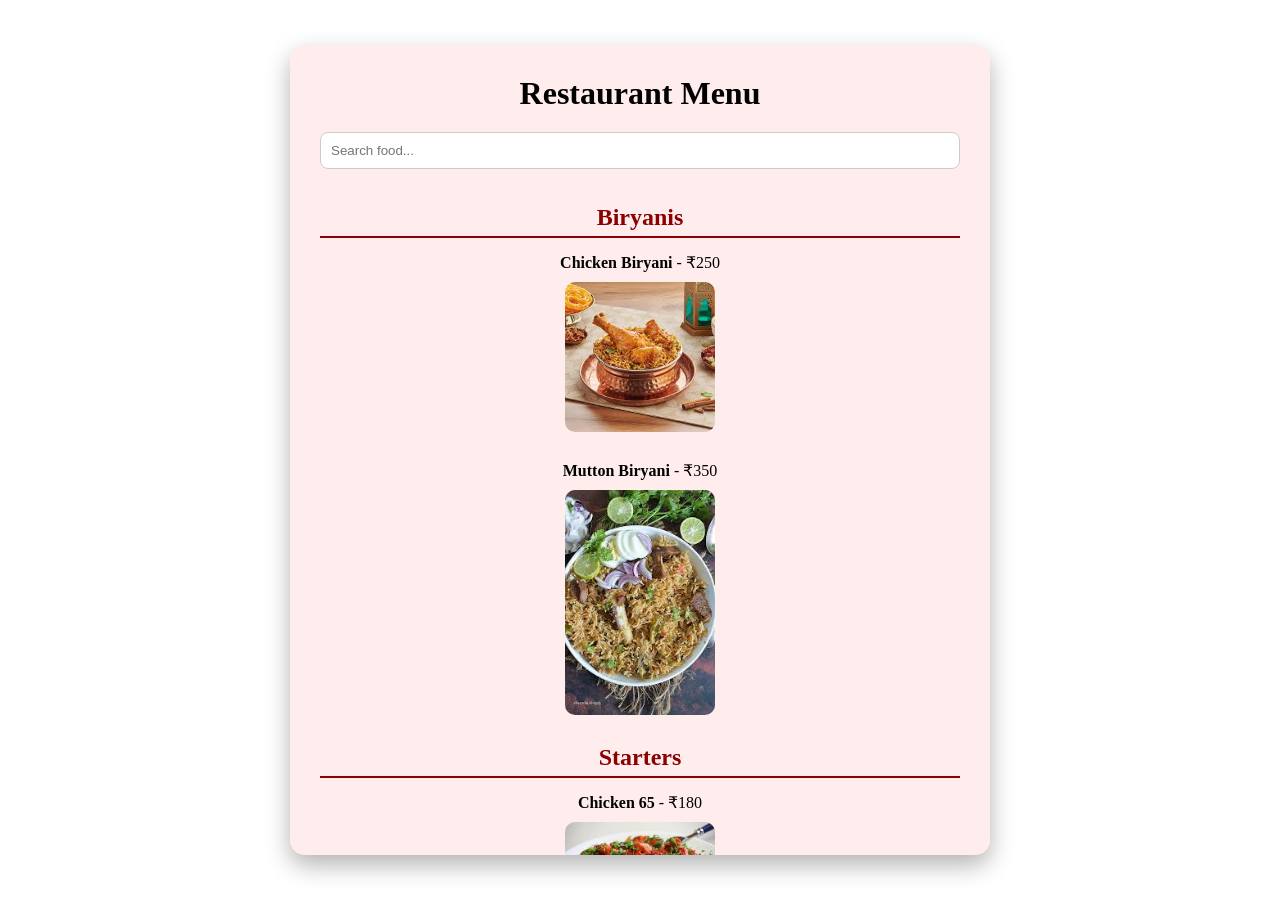
<file: Menu Card/index.html>
<!DOCTYPE html>
<html lang="en">
<head>
    <meta charset="UTF-8">
    <title>Restaurant Menu</title>
    <meta name="viewport" content="width=device-width, initial-scale=1.0">

    <!-- Link CSS -->
    <link rel="stylesheet" href="style.css">
</head>

<body>
    <div class="bg">
        <div class="card">
            <h1>Restaurant Menu</h1>

            <input type="text" id="search" placeholder="Search food...">

            <div id="menu"></div>
        </div>
    </div>

    <!-- Link JS -->
    <script src="script.js"></script>
</body>
</html>
</file>
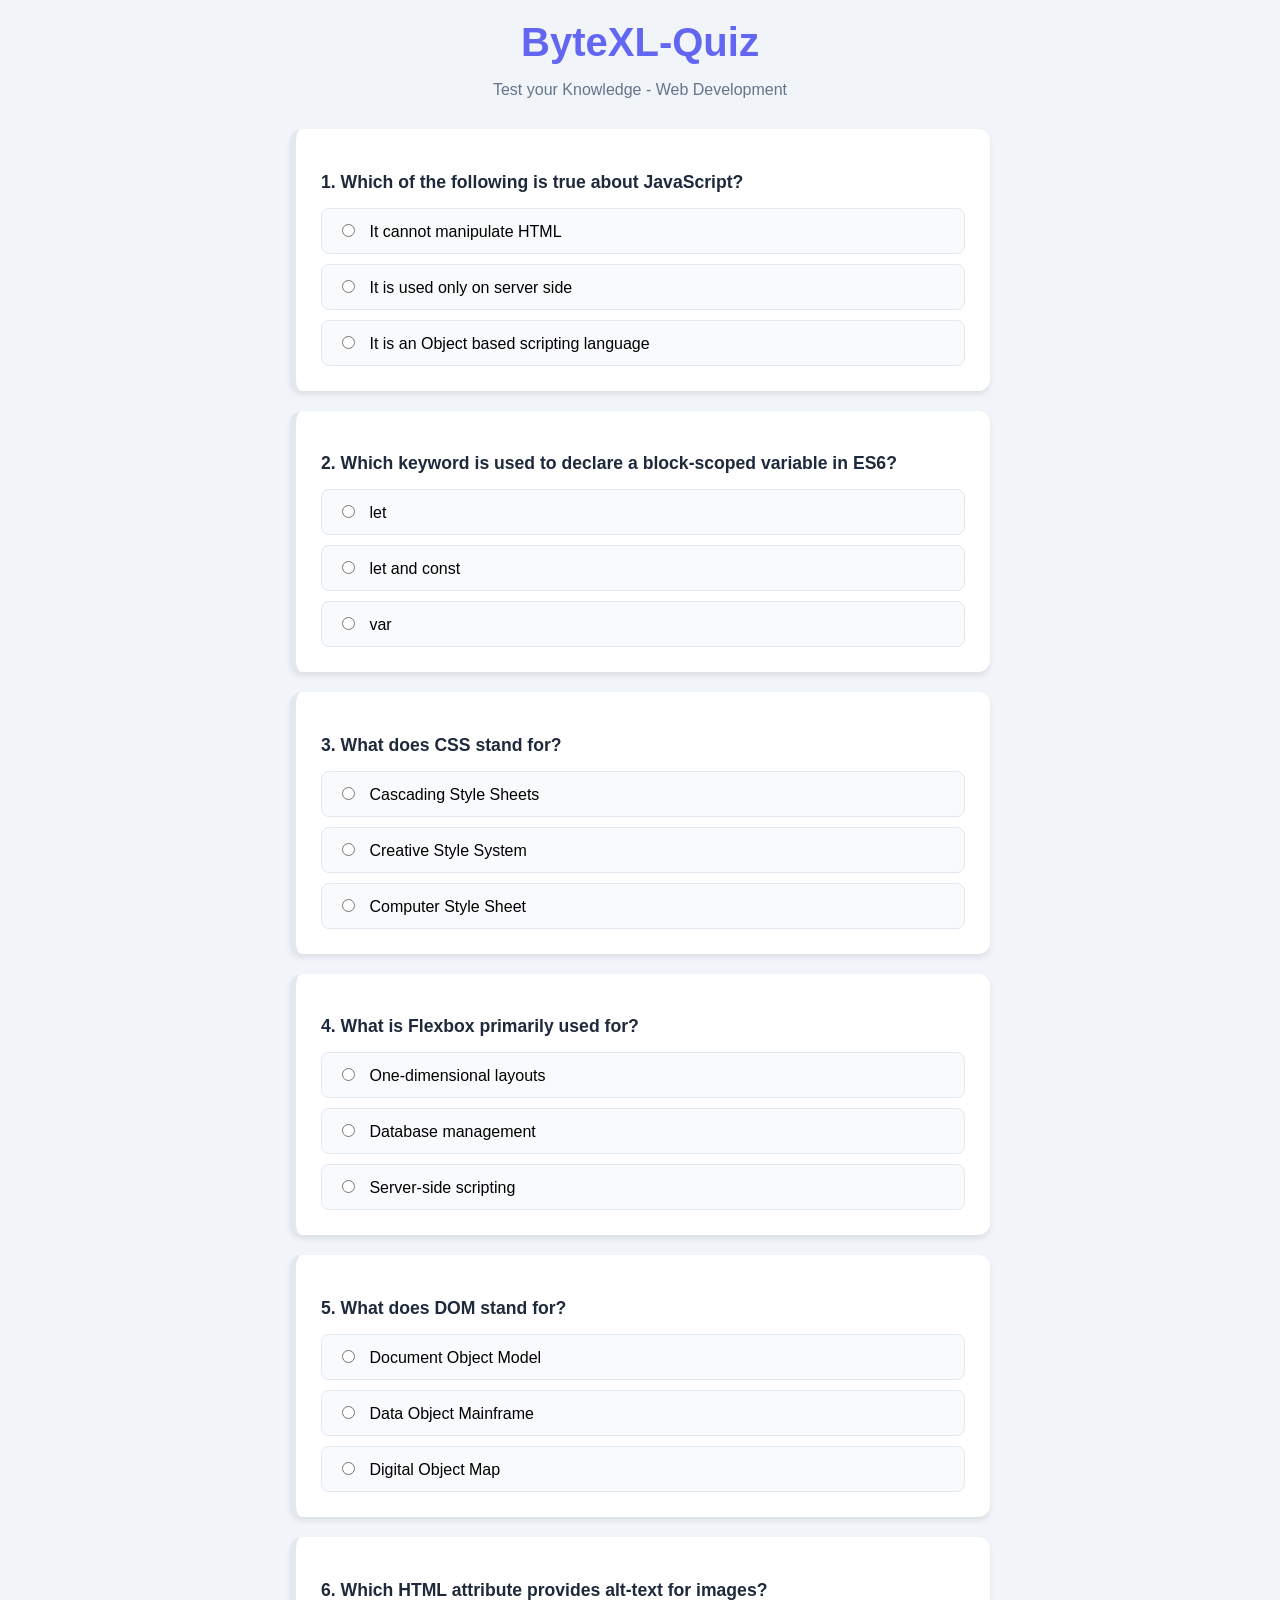
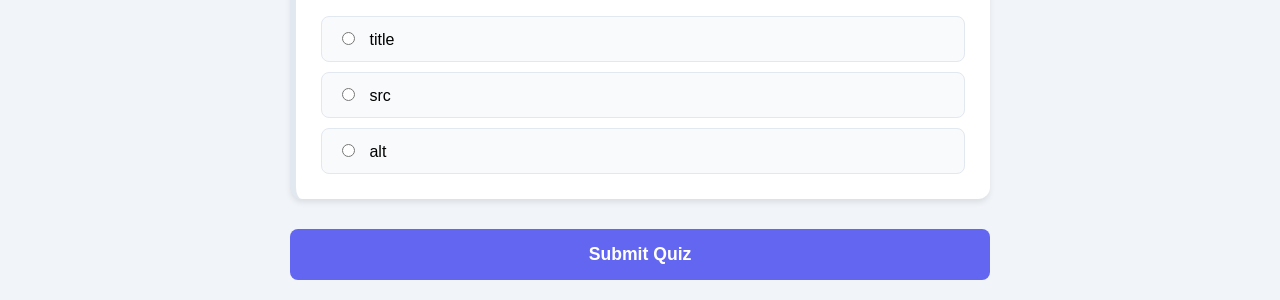
<file: quiz/index.html>
<!DOCTYPE html>
<html lang="en">
<head>
    <meta charset="UTF-8">
    <meta name="viewport" content="width=device-width, initial-scale=1.0">
    <title>ByteXL - Daily Quiz</title>
    <link rel="stylesheet" href="style.css">
</head>
<body>
    <main class="quiz-container">
        <header class="heading">
            <h1 class="title">ByteXL-Quiz</h1>
            <p class="subtitle">Test your Knowledge - Web Development</p>
        </header>

        <!-- Result Section -->
        <div class="result-box hide">
            <h2 id="score-text">You scored 0/6!</h2>
            <button onclick="location.reload()" class="reload-btn">Try Again?</button>
        </div>

        <form class="quiz-form">
            <!-- Question 1 -->
            <div class="quiz-card" id="card-q1">
                <p class="question-text">1. Which of the following is true about JavaScript?</p>
                <div class="option-list">
                    <label class="option"><input type="radio" name="q1" value="A"> It cannot manipulate HTML</label>
                    <label class="option"><input type="radio" name="q1" value="B"> It is used only on server side</label>
                    <label class="option"><input type="radio" name="q1" value="C"> It is an Object based scripting language</label>
                </div>
            </div>

            <!-- Question 2 -->
            <div class="quiz-card" id="card-q2">
                <p class="question-text">2. Which keyword is used to declare a block-scoped variable in ES6?</p>
                <div class="option-list">
                    <label class="option"><input type="radio" name="q2" value="A"> let</label>
                    <label class="option"><input type="radio" name="q2" value="B"> let and const</label>
                    <label class="option"><input type="radio" name="q2" value="C"> var</label>
                </div>
            </div>

            <!-- Question 3 -->
            <div class="quiz-card" id="card-q3">
                <p class="question-text">3. What does CSS stand for?</p>
                <div class="option-list">
                    <label class="option"><input type="radio" name="q3" value="A"> Cascading Style Sheets</label>
                    <label class="option"><input type="radio" name="q3" value="B"> Creative Style System</label>
                    <label class="option"><input type="radio" name="q3" value="C"> Computer Style Sheet</label>
                </div>
            </div>

            <!-- Question 4 -->
            <div class="quiz-card" id="card-q4">
                <p class="question-text">4. What is Flexbox primarily used for?</p>
                <div class="option-list">
                    <label class="option"><input type="radio" name="q4" value="A"> One-dimensional layouts</label>
                    <label class="option"><input type="radio" name="q4" value="B"> Database management</label>
                    <label class="option"><input type="radio" name="q4" value="C"> Server-side scripting</label>
                </div>
            </div>

            <!-- Question 5 -->
            <div class="quiz-card" id="card-q5">
                <p class="question-text">5. What does DOM stand for?</p>
                <div class="option-list">
                    <label class="option"><input type="radio" name="q5" value="A"> Document Object Model</label>
                    <label class="option"><input type="radio" name="q5" value="B"> Data Object Mainframe</label>
                    <label class="option"><input type="radio" name="q5" value="C"> Digital Object Map</label>
                </div>
            </div>

            <!-- Question 6 -->
            <div class="quiz-card" id="card-q6">
                <p class="question-text">6. Which HTML attribute provides alt-text for images?</p>
                <div class="option-list">
                    <label class="option"><input type="radio" name="q6" value="A"> title</label>
                    <label class="option"><input type="radio" name="q6" value="B"> src</label>
                    <label class="option"><input type="radio" name="q6" value="C"> alt</label>
                </div>
            </div>

            <button type="submit" class="submit-btn">Submit Quiz</button>
        </form>
    </main>

    <script src="script.js"></script>
</body>
</html>
</file>
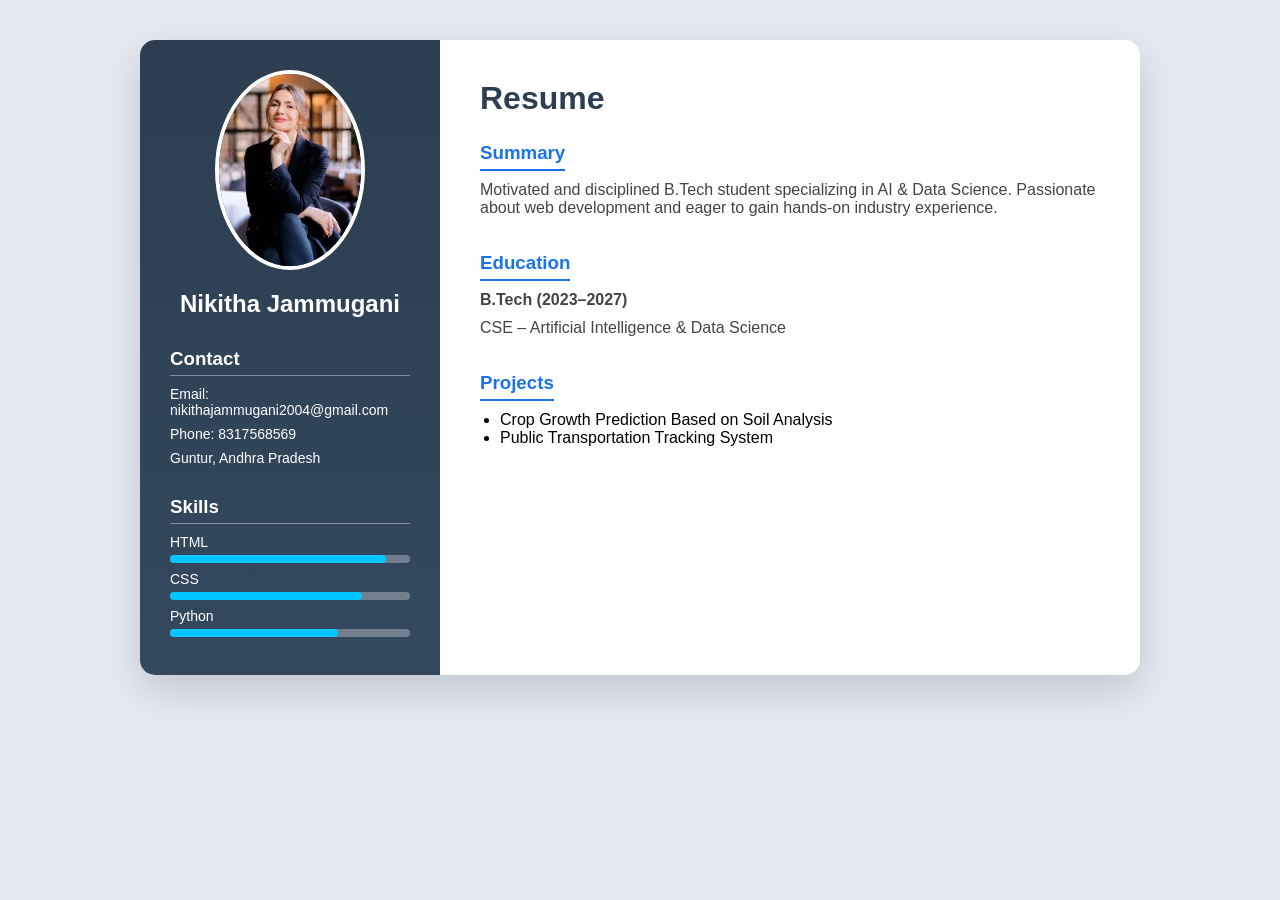
<file: Resume/index.html>
<!DOCTYPE html>
<html lang="en">
<head>
<meta charset="UTF-8">
<meta name="viewport" content="width=device-width, initial-scale=1.0">
<title>Nikitha Resume</title>

<link rel="stylesheet" href="style.css">
</head>

<body>

<div class="resume">

    <!-- LEFT SIDE -->
    <div class="sidebar">
        <img src="picks/image.jpg" alt="Profile Photo">
        <h2>Nikitha Jammugani</h2>

        <h3>Contact</h3>
        <p>Email: nikithajammugani2004@gmail.com</p>
        <p>Phone: 8317568569</p>
        <p>Guntur, Andhra Pradesh</p>

        <h3>Skills</h3>
        <ul>
            <li>HTML
                <div class="skill-bar">
                    <div class="skill-fill" data-width="90%"></div>
                </div>
            </li>
            <li>CSS
                <div class="skill-bar">
                    <div class="skill-fill" data-width="80%"></div>
                </div>
            </li>
            <li>Python
                <div class="skill-bar">
                    <div class="skill-fill" data-width="70%"></div>
                </div>
            </li>
        </ul>
    </div>

    <!-- RIGHT SIDE -->
    <div class="content">
        <h1>Resume</h1>

        <h3>Summary</h3>
        <p>
            Motivated and disciplined B.Tech student specializing in AI & Data Science. 
            Passionate about web development and eager to gain hands-on industry experience.
        </p>

        <h3>Education</h3>
        <p><strong>B.Tech (2023–2027)</strong></p>
        <p>CSE – Artificial Intelligence & Data Science</p>

        <h3>Projects</h3>
        <ul>
            <li>Crop Growth Prediction Based on Soil Analysis</li>
            <li>Public Transportation Tracking System</li>
        </ul>
    </div>

</div>

<script src="script.js"></script>
</body>
</html>
</file>
<file: Menu Card/style.css>
* {
    margin: 0;
    padding: 0;
    box-sizing: border-box;
}

body {
    font-family: Georgia, serif;
}

/* Background */
.bg {
    min-height: 100vh;
    background-image: url("https://images.unsplash.com/photo-1555396273-367ea4eb4db5");
    background-size: cover;
    background-position: center;
    display: flex;
    justify-content: center;
    align-items: center;
}

/* Card */
.card {
    width: 80%;
    max-width: 700px;
    background-color: rgba(255, 235, 235, 0.95);
    padding: 30px;
    border-radius: 15px;
    box-shadow: 0 10px 25px rgba(0,0,0,0.3);
    text-align: center;
    max-height: 90vh;
    overflow-y: auto;
}

h1 {
    margin-bottom: 20px;
}

h2 {
    margin: 15px 0;
    color: darkred;
    border-bottom: 2px solid darkred;
    padding-bottom: 5px;
}

#search {
    width: 100%;
    padding: 10px;
    margin-bottom: 20px;
    border-radius: 8px;
    border: 1px solid #ccc;
}

/* Menu items */
.menu-item {
    margin-bottom: 25px;
}

img {
    margin-top: 10px;
    border-radius: 10px;
    width: 100%;
    max-width: 150px;
}

/* Hover effect */
.menu-item:hover {
    transform: scale(1.02);
    transition: 0.3s;
}
</file>
<file: quiz/style.css>
/* General Reset and Body Styling */
:root {
    --primary-color: #6366f1;
    --success-bg: #f0fdf4;
    --success-text: #166534;
    --success-border: #22c55e;
    --error-bg: #fef2f2;
    --error-text: #991b1b;
    --error-border: #ef4444;
    --bg-color: #f1f5f9;
}

body {
    font-family: 'Segoe UI', Tahoma, Geneva, Verdana, sans-serif;
    background-color: var(--bg-color);
    margin: 0;
    padding: 20px;
    display: flex;
    justify-content: center;
}

.quiz-container {
    max-width: 700px;
    width: 100%;
}

.heading {
    text-align: center;
    margin-bottom: 30px;
}

.title {
    color: var(--primary-color);
    font-size: 2.5rem;
    margin: 0;
}

.subtitle {
    color: #64748b;
}

/* Card Styling for Questions */
.quiz-card {
    background: #fff;
    padding: 25px;
    margin-bottom: 20px;
    border-radius: 12px;
    box-shadow: 0 4px 6px -1px rgba(0, 0, 0, 0.1);
    border-left: 6px solid #e2e8f0; /* Default neutral border */
    transition: transform 0.2s ease, background-color 0.3s ease;
}

.question-text {
    font-weight: 700;
    font-size: 1.1rem;
    margin-bottom: 15px;
    color: #1e293b;
}

/* Options Styling */
.option-list {
    display: flex;
    flex-direction: column;
    gap: 10px;
}

.option {
    display: block;
    padding: 12px 15px;
    background: #f8fafc;
    border: 1px solid #e2e8f0;
    border-radius: 8px;
    cursor: pointer;
    transition: all 0.2s;
}

.option:hover {
    background: #f1f5f9;
    border-color: var(--primary-color);
}

.option input {
    margin-right: 10px;
}

/* Post-Submission Validation States */

/* 1. Correct Card State */
.quiz-card.correct-card {
    border-left-color: var(--success-border);
    background-color: var(--success-bg);
}
.quiz-card.correct-card .question-text {
    color: var(--success-text);
}

/* 2. Wrong Card State */
.quiz-card.wrong-card {
    border-left-color: var(--error-border);
    background-color: var(--error-bg);
}
.quiz-card.wrong-card .question-text {
    color: var(--error-text);
}

/* 3. Highlighting the Specific Correct Answer */
.reveal-correct {
    background-color: var(--success-border) !important;
    color: white !important;
    border-color: var(--success-border) !important;
    font-weight: 600;
}

/* Submit and Result UI */
.submit-btn {
    width: 100%;
    padding: 15px;
    background-color: var(--primary-color);
    color: white;
    border: none;
    border-radius: 8px;
    font-size: 1.1rem;
    font-weight: bold;
    cursor: pointer;
    margin-top: 10px;
}

.submit-btn:hover {
    background-color: #4f46e5;
}

.result-box {
    text-align: center;
    background: white;
    padding: 20px;
    border-radius: 12px;
    margin-bottom: 30px;
    border: 2px solid var(--primary-color);
}

.reload-btn {
    background: #cbd5e1;
    border: none;
    padding: 8px 16px;
    border-radius: 5px;
    cursor: pointer;
}

.hide {
    display: none;
}
</file>
<file: Resume/style.css>
* {
    margin: 0;
    padding: 0;
    box-sizing: border-box;
}

body {
    font-family: 'Segoe UI', sans-serif;
    background: #e4e9f2;
    padding: 40px;
}

/* Main Resume */
.resume {
    max-width: 1000px;
    margin: auto;
    display: grid;
    grid-template-columns: 300px 1fr;
    background: white;
    border-radius: 15px;
    overflow: hidden;
    box-shadow: 0 15px 40px rgba(0,0,0,0.15);
}

/* LEFT */
.sidebar {
    background: linear-gradient(180deg, #2c3e50, #34495e);
    color: white;
    padding: 30px;
}

.sidebar img {
    width: 150px;
    border-radius: 50%;
    display: block;
    margin: auto;
    border: 4px solid white;
    margin-bottom: 20px;
}

.sidebar h2 {
    text-align: center;
    margin-bottom: 20px;
}

.sidebar h3 {
    margin-top: 30px;
    margin-bottom: 10px;
    border-bottom: 1px solid rgba(255,255,255,0.4);
    padding-bottom: 5px;
}

.sidebar p, .sidebar li {
    font-size: 14px;
    margin-bottom: 8px;
}

.sidebar ul {
    list-style: none;
}

/* RIGHT */
.content {
    padding: 40px;
}

.content h1 {
    font-size: 32px;
    color: #2c3e50;
}

.content h3 {
    color: #1a73e8;
    margin-top: 25px;
    margin-bottom: 10px;
    border-bottom: 2px solid #1a73e8;
    display: inline-block;
    padding-bottom: 5px;
}

.content p {
    margin-bottom: 10px;
    color: #444;
}

.content ul {
    margin-left: 20px;
}

/* Skills */
.skill-bar {
    background: rgba(255,255,255,0.3);
    height: 8px;
    border-radius: 10px;
    margin-top: 5px;
}

.skill-fill {
    height: 100%;
    background: #00c6ff;
    border-radius: 10px;
    width: 0;
    transition: width 1s ease-in-out;
}

/* Responsive */
@media(max-width: 768px){
    .resume {
        grid-template-columns: 1fr;
    }
    .sidebar {
        text-align: center;
    }
}
</file>
